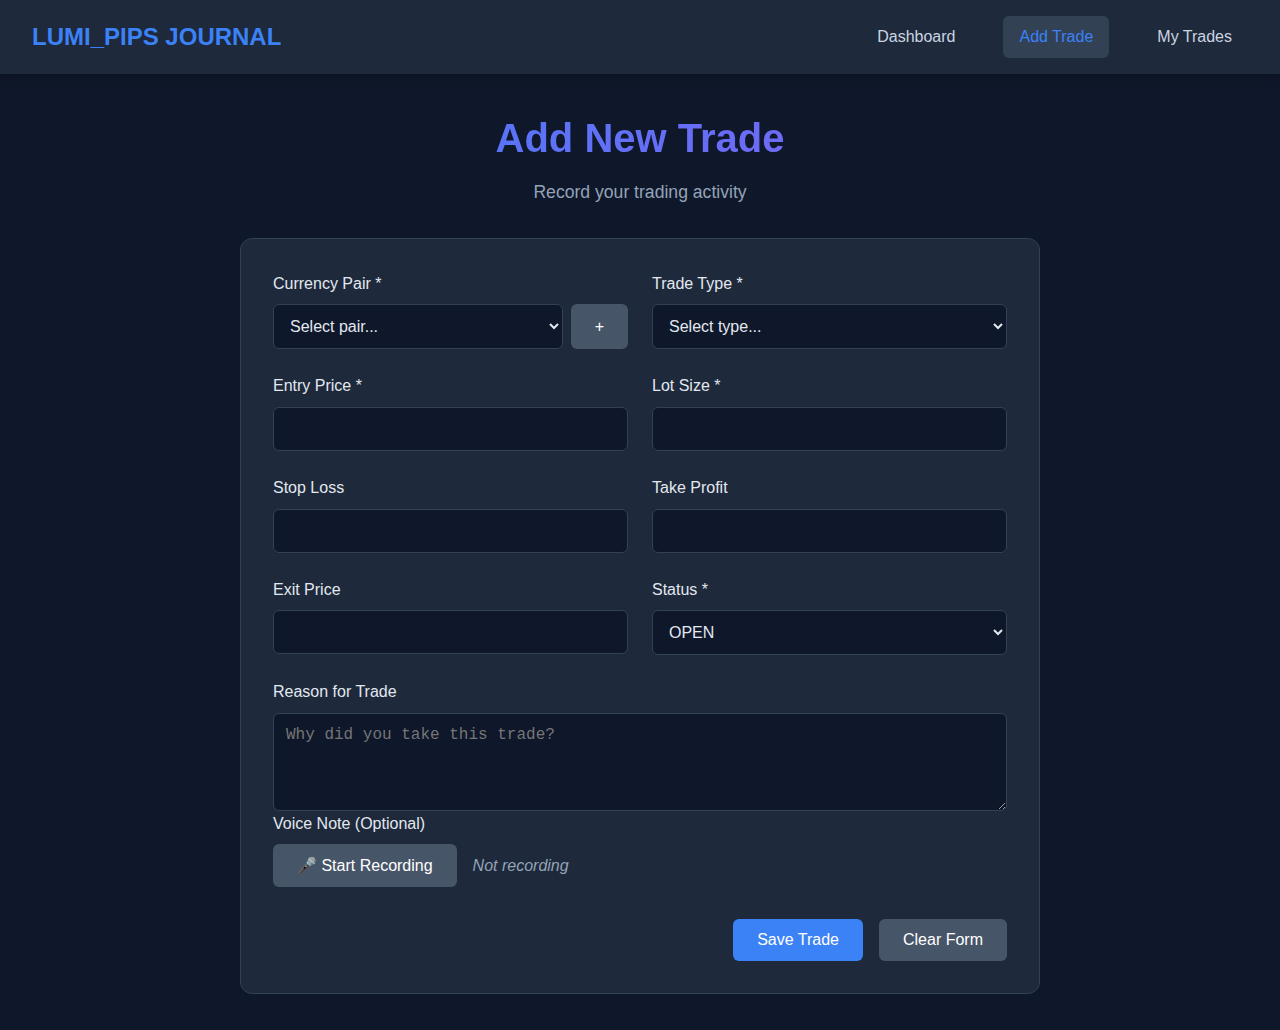
<file: add-trade.html>
<!DOCTYPE html>
<html lang="en">
<head>
    <meta charset="UTF-8">
    <meta name="viewport" content="width=device-width, initial-scale=1.0">
    <title>Add Trade - Forex Journal</title>
    <link rel="stylesheet" href="css/style.css">
</head>
<body>
    <nav class="navbar">
        <div class="nav-brand">LUMI_PIPS JOURNAL</div>
        <div class="nav-links">
            <a href="dashboard.html" class="nav-link">Dashboard</a>
            <a href="add-trade.html" class="nav-link active">Add Trade</a>
            <a href="view-trade.html" class="nav-link">My Trades</a>
        </div>

        <button class="hamburger" id="hamburger">
            <span></span>
            <span></span>
            <span></span>
        </button>

    </nav>

    <!-- mobile navigation  -->
     <div class="mobile-nav" id="mobileNav">
        <div class="moible-nav-links">
            <a href="dashboard.html" class="mobile-nav-link active">Dashboard</a>
            <a href="add-trade.html" class="mobile-nav-link">Add Trade</a>
            <a href="view-trade.html" class="mobile-nav-link">My Trades</a>
        </div>
     </div>

    </nav>

    <div class="container">
        <header class="page-header">
            <h1>Add New Trade</h1>
            <p>Record your trading activity</p>
        </header>

        <form id="tradeForm" class="trade-form">
            <div class="form-grid">
                <div class="form-group">
                    <label for="currencyPair">Currency Pair *</label>
                    <div class="input-with-button">
                        <select id="currencyPair" required>
                            <option value="">Select pair...</option>
                            <option value="EUR/USD">EUR/USD</option>
                            <option value="GBP/USD">GBP/USD</option>
                            <option value="USD/JPY">USD/JPY</option>
                            <option value="AUD/USD">AUD/USD</option>
                            <option value="USD/CAD">USD/CAD</option>
                            <option value="USD/CHF">USD/CHF</option>
                            <option value="NZD/USD">NZD/USD</option>
                        </select>
                        <button type="button" id="addPairBtn" class="btn-secondary">+</button>
                    </div>
                </div>

                <div class="form-group">
                    <label for="tradeType">Trade Type *</label>
                    <select id="tradeType" required>
                        <option value="">Select type...</option>
                        <option value="BUY">BUY</option>
                        <option value="SELL">SELL</option>
                    </select>
                </div>

                <div class="form-group">
                    <label for="entryPrice">Entry Price *</label>
                    <input type="number" id="entryPrice" step="0.00001" required>
                </div>

                <div class="form-group">
                    <label for="lotSize">Lot Size *</label>
                    <input type="number" id="lotSize" step="0.01" required>
                </div>

                <div class="form-group">
                    <label for="stopLoss">Stop Loss</label>
                    <input type="number" id="stopLoss" step="0.00001">
                </div>

                <div class="form-group">
                    <label for="takeProfit">Take Profit</label>
                    <input type="number" id="takeProfit" step="0.00001">
                </div>

                <div class="form-group">
                    <label for="exitPrice">Exit Price</label>
                    <input type="number" id="exitPrice" step="0.00001">
                </div>

                <div class="form-group">
                    <label for="tradeStatus">Status *</label>
                    <select id="tradeStatus" required>
                        <option value="OPEN">OPEN</option>
                        <option value="WIN">WIN</option>
                        <option value="LOSS">LOSS</option>
                    </select>
                </div>
            </div>

            <div class="form-group full-width">
                <label for="tradeReason">Reason for Trade</label>
                <textarea id="tradeReason" rows="4" placeholder="Why did you take this trade?"></textarea>
            </div>

            <div class="form-group full-width">
                <label>Voice Note (Optional)</label>
                <div class="voice-recorder">
                    <button type="button" id="recordBtn" class="btn-secondary">
                        🎤 Start Recording
                    </button>
                    <span id="recordingStatus">Not recording</span>
                    <audio id="audioPlayback" controls style="display: none;"></audio>
                </div>
            </div>

            <div class="form-actions">
                <button type="submit" class="btn-primary">Save Trade</button>
                <button type="button" id="clearForm" class="btn-secondary">Clear Form</button>
            </div>
        </form>
    </div>

    <!-- Add Pair Modal -->
    <div id="addPairModal" class="modal">
        <div class="modal-content">
            <h3>Add New Currency Pair</h3>
            <input type="text" id="newPairInput" placeholder="e.g., EUR/GBP">
            <div class="modal-actions">
                <button id="savePairBtn" class="btn-primary">Save</button>
                <button id="cancelPairBtn" class="btn-secondary">Cancel</button>
            </div>
        </div>
    </div>

    <script src="js/app.js"></script>
    <script src="js/add-trade.js"></script>
     <script src="js/nav.js"></script>
</body>
</html>
</file>
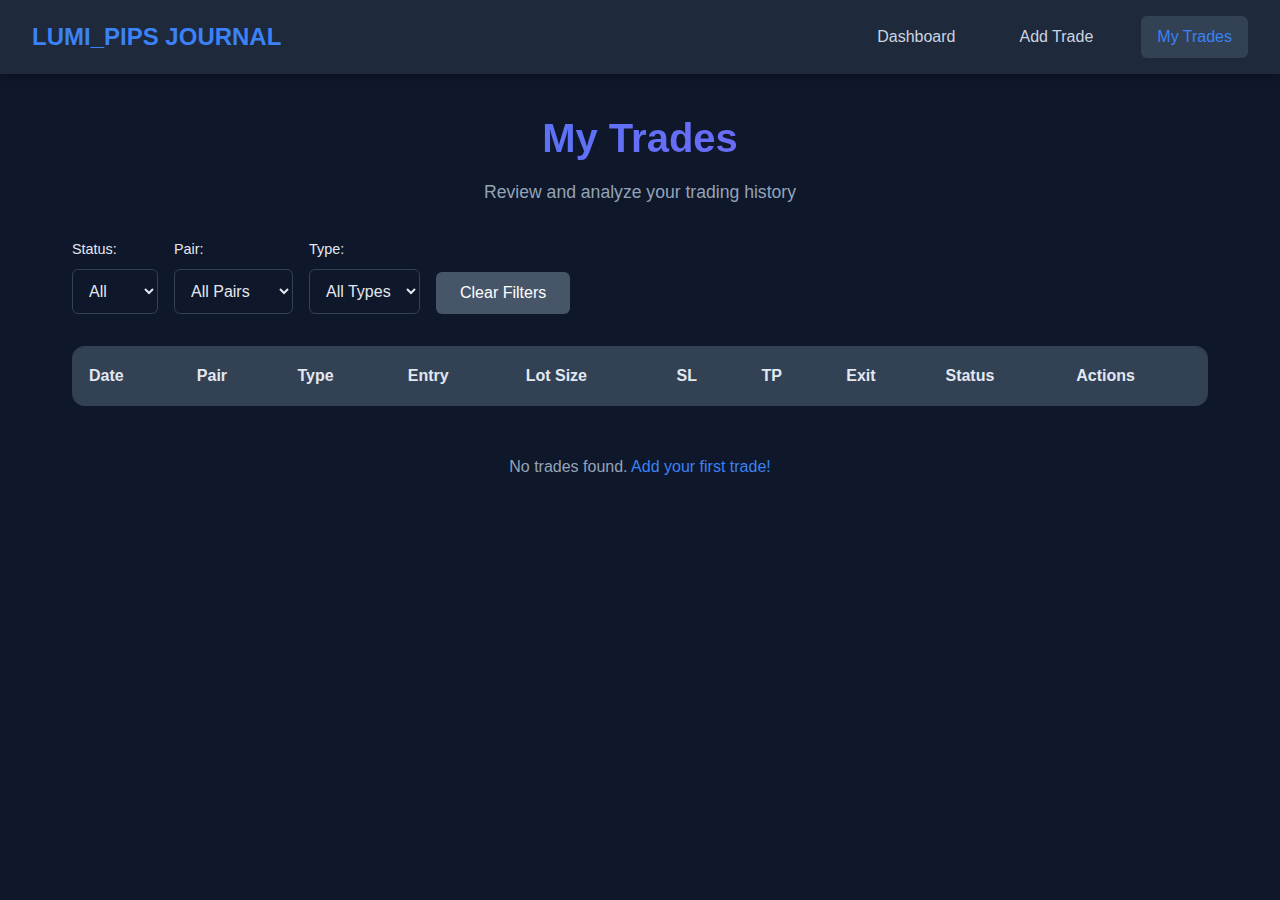
<file: view-trade.html>
<!DOCTYPE html>
<html lang="en">
<head>
    <meta charset="UTF-8">
    <meta name="viewport" content="width=device-width, initial-scale=1.0">
    <title>My Trades - Forex Journal</title>
    <link rel="stylesheet" href="css/style.css">
</head>
<body>
    <nav class="navbar">
        <div class="nav-brand">LUMI_PIPS JOURNAL</div>
        <div class="nav-links">
            <a href="dashboard.html" class="nav-link">Dashboard</a>
            <a href="add-trade.html" class="nav-link">Add Trade</a>
            <a href="view-trade.html" class="nav-link active">My Trades</a>
        </div>

        <button class="hamburger" id="hamburger">
            <span></span>
            <span></span>
            <span></span>
        </button>

    </nav>

    <!-- mobile navigation  -->
     <div class="mobile-nav" id="mobileNav">
        <div class="moible-nav-links">
            <a href="dashboard.html" class="mobile-nav-link active">Dashboard</a>
            <a href="add-trade.html" class="mobile-nav-link">Add Trade</a>
            <a href="view-trade.html" class="mobile-nav-link">My Trades</a>
        </div>
     </div>

    </nav>

    <div class="container">
        <header class="page-header">
            <h1>My Trades</h1>
            <p>Review and analyze your trading history</p>
        </header>

        <div class="filters-section">
            <div class="filter-group">
                <label>Status:</label>
                <select id="statusFilter">
                    <option value="ALL">All</option>
                    <option value="OPEN">Open</option>
                    <option value="WIN">Win</option>
                    <option value="LOSS">Loss</option>
                </select>
            </div>
            <div class="filter-group">
                <label>Pair:</label>
                <select id="pairFilter">
                    <option value="ALL">All Pairs</option>
                </select>
            </div>
            <div class="filter-group">
                <label>Type:</label>
                <select id="typeFilter">
                    <option value="ALL">All Types</option>
                    <option value="BUY">Buy</option>
                    <option value="SELL">Sell</option>
                </select>
            </div>
            <button id="clearFilters" class="btn-secondary">Clear Filters</button>
        </div>

        <div class="trades-table-container">
            <table class="trades-table">
                <thead>
                    <tr>
                        <th>Date</th>
                        <th>Pair</th>
                        <th>Type</th>
                        <th>Entry</th>
                        <th>Lot Size</th>
                        <th>SL</th>
                        <th>TP</th>
                        <th>Exit</th>
                        <th>Status</th>
                        <th>Actions</th>
                    </tr>
                </thead>
                <tbody id="tradesTableBody">
                    <!-- Trades will be loaded here -->
                </tbody>
            </table>
        </div>

        <div id="noTradesMessage" class="no-data" style="display: none;">
            <p>No trades found. <a href="add-trade.html">Add your first trade!</a></p>
        </div>
    </div>

    <!-- Trade Details Modal -->
    <div id="tradeDetailsModal" class="modal">
        <div class="modal-content large">
            <h3>Trade Details</h3>
            <div id="tradeDetailsContent">
                <!-- Trade details will be loaded here -->
            </div>
            <div class="modal-actions">
                <button id="closeDetailsBtn" class="btn-secondary">Close</button>
            </div>
        </div>
    </div>

    <script src="js/app.js"></script>
    <script src="js/view-trades.js"></script>
     <script src="js/nav.js"></script>
</body>
</html>
</file>
<file: css/style.css>
* {
    margin: 0;
    padding: 0;
    box-sizing: border-box;
}

body {
    font-family: 'Segoe UI', Tahoma, Geneva, Verdana, sans-serif;
    background-color: #0f172a;
    color: #e2e8f0;
    line-height: 1.6;
}

.navbar {
    background: #1e293b;
    padding: 1rem 2rem;
    display: flex;
    justify-content: space-between;
    align-items: center;
    box-shadow: 0 2px 10px rgba(0,0,0,0.3);
}

.nav-brand {
    font-size: 1.5rem;
    font-weight: bold;
    color: #3b82f6;
}

.nav-links {
    display: flex;
    gap: 2rem;
}

.nav-link {
    color: #cbd5e1;
    text-decoration: none;
    padding: 0.5rem 1rem;
    border-radius: 0.375rem;
    transition: all 0.3s ease;
}

.nav-link:hover,
.nav-link.active {
    background: #334155;
    color: #3b82f6;
}

.container {
    max-width: 1200px;
    margin: 0 auto;
    padding: 2rem;
}

.page-header {
    margin-bottom: 2rem;
    text-align: center;
}

.page-header h1 {
    font-size: 2.5rem;
    margin-bottom: 0.5rem;
    background: linear-gradient(135deg, #3b82f6, #8b5cf6);
    background-clip: text;
    -webkit-background-clip: text;
    color: transparent;
    -webkit-text-fill-color: transparent;
}

.page-header p {
    color: #94a3b8;
    font-size: 1.1rem;
}

/* Stats Grid */
.stats-grid {
    display: grid;
    grid-template-columns: repeat(auto-fit, minmax(200px, 1fr));
    gap: 1.5rem;
    margin-bottom: 3rem;
}

.stat-card {
    background: #1e293b;
    padding: 1.5rem;
    border-radius: 0.75rem;
    text-align: center;
    border: 1px solid #334155;
    transition: transform 0.3s ease;
}

.stat-card:hover {
    transform: translateY(-5px);
}

.stat-card.win {
    border-color: #10b981;
}

.stat-card.loss {
    border-color: #ef4444;
}

.stat-value {
    font-size: 2.5rem;
    font-weight: bold;
    margin-bottom: 0.5rem;
}

.stat-card.win .stat-value {
    color: #10b981;
}

.stat-card.loss .stat-value {
    color: #ef4444;
}

.stat-label {
    color: #94a3b8;
    font-size: 0.9rem;
}

/* Charts */
.charts-container {
    display: grid;
    grid-template-columns: repeat(auto-fit, minmax(400px, 1fr));
    gap: 2rem;
    margin-bottom: 3rem;
}

.chart-card {
    background: #1e293b;
    padding: 1.5rem;
    border-radius: 0.75rem;
    border: 1px solid #334155;
}

.chart-card h3 {
    margin-bottom: 1rem;
    color: #e2e8f0;
}

/* Forms */
.trade-form {
    background: #1e293b;
    padding: 2rem;
    border-radius: 0.75rem;
    border: 1px solid #334155;
    max-width: 800px;
    margin: 0 auto;
}

.form-grid {
    display: grid;
    grid-template-columns: repeat(auto-fit, minmax(250px, 1fr));
    gap: 1.5rem;
    margin-bottom: 1.5rem;
}

.form-group {
    display: flex;
    flex-direction: column;
}

.form-group.full-width {
    grid-column: 1 / -1;
}

label {
    margin-bottom: 0.5rem;
    color: #e2e8f0;
    font-weight: 500;
}

input, select, textarea {
    background: #0f172a;
    border: 1px solid #334155;
    border-radius: 0.375rem;
    padding: 0.75rem;
    color: #e2e8f0;
    font-size: 1rem;
    transition: border-color 0.3s ease;
}

input:focus, select:focus, textarea:focus {
    outline: none;
    border-color: #3b82f6;
}

.input-with-button {
    display: flex;
    gap: 0.5rem;
}

.input-with-button select {
    flex: 1;
}

/* Buttons */
.btn-primary {
    background: #3b82f6;
    color: white;
    border: none;
    padding: 0.75rem 1.5rem;
    border-radius: 0.375rem;
    cursor: pointer;
    font-size: 1rem;
    transition: background 0.3s ease;
}

.btn-primary:hover {
    background: #2563eb;
}

.btn-secondary {
    background: #475569;
    color: white;
    border: none;
    padding: 0.75rem 1.5rem;
    border-radius: 0.375rem;
    cursor: pointer;
    font-size: 1rem;
    transition: background 0.3s ease;
}

.btn-secondary:hover {
    background: #374151;
}

.form-actions {
    display: flex;
    gap: 1rem;
    justify-content: flex-end;
    margin-top: 2rem;
}

/* Voice Recorder */
.voice-recorder {
    display: flex;
    align-items: center;
    gap: 1rem;
    flex-wrap: wrap;
}

#recordingStatus {
    color: #94a3b8;
    font-style: italic;
}

.recording {
    color: #ef4444 !important;
    animation: pulse 1s infinite;
}

@keyframes pulse {
    0% { opacity: 1; }
    50% { opacity: 0.5; }
    100% { opacity: 1; }
}

/* Modal */
.modal {
    display: none;
    position: fixed;
    top: 0;
    left: 0;
    width: 100%;
    height: 100%;
    background: rgba(0,0,0,0.8);
    z-index: 1000;
    align-items: center;
    justify-content: center;
}

.modal-content {
    background: #1e293b;
    padding: 2rem;
    border-radius: 0.75rem;
    border: 1px solid #334155;
    min-width: 400px;
    max-width: 90vw;
}

.modal-content.large {
    min-width: 600px;
}

.modal-actions {
    display: flex;
    gap: 1rem;
    justify-content: flex-end;
    margin-top: 1.5rem;
}

/* Tables */
.trades-table-container {
    background: #1e293b;
    border-radius: 0.75rem;
    border: 1px solid #334155;
    overflow: hidden;
}

.trades-table {
    width: 100%;
    border-collapse: collapse;
}

.trades-table th,
.trades-table td {
    padding: 1rem;
    text-align: left;
    border-bottom: 1px solid #334155;
}

.trades-table th {
    background: #334155;
    color: #e2e8f0;
    font-weight: 600;
}

.trades-table tr:hover {
    background: #2d3748;
}

.status-open { color: #f59e0b; }
.status-win { color: #10b981; }
.status-loss { color: #ef4444; }

.type-buy { color: #10b981; }
.type-sell { color: #ef4444; }

/* Filters */
.filters-section {
    display: flex;
    gap: 1rem;
    margin-bottom: 2rem;
    flex-wrap: wrap;
    align-items: end;
}

.filter-group {
    display: flex;
    flex-direction: column;
    gap: 0.5rem;
}

.filter-group label {
    margin-bottom: 0;
    font-size: 0.9rem;
}

/* Recent Trades */
.recent-trades {
    background: #1e293b;
    padding: 1.5rem;
    border-radius: 0.75rem;
    border: 1px solid #334155;
}

.trades-list {
    display: flex;
    flex-direction: column;
    gap: 1rem;
}

.trade-item {
    background: #0f172a;
    padding: 1rem;
    border-radius: 0.5rem;
    border-left: 4px solid #3b82f6;
    display: flex;
    justify-content: space-between;
    align-items: center;
}

.trade-item.win {
    border-left-color: #10b981;
}

.trade-item.loss {
    border-left-color: #ef4444;
}

.trade-info {
    display: flex;
    gap: 2rem;
    align-items: center;
}

.trade-pair {
    font-weight: bold;
    font-size: 1.1rem;
}

.trade-meta {
    color: #94a3b8;
    font-size: 0.9rem;
}

.no-data {
    text-align: center;
    padding: 3rem;
    color: #94a3b8;
}

.no-data a {
    color: #3b82f6;
    text-decoration: none;
}

.action-buttons {
    display: flex;
    gap: 0.5rem;
}

.btn-small {
    padding: 0.375rem 0.75rem;
    font-size: 0.875rem;
}

/* Responsive */
@media (max-width: 768px) {
    .container {
        padding: 1rem;
    }
    
    .navbar {
        padding: 1rem;
    }
    
    .nav-links {
        gap: 1rem;
    }
    
    .charts-container {
        grid-template-columns: 1fr;
    }
    
    .form-grid {
        grid-template-columns: 1fr;
    }
    
    .filters-section {
        flex-direction: column;
    }
    
    .trades-table {
        font-size: 0.875rem;
    }
    
    .modal-content {
        min-width: 90vw;
        margin: 1rem;
    }
}



/* Hamburger Menu Styles */
.hamburger {
    display: none;
    flex-direction: column;
    justify-content: space-between;
    width: 30px;
    height: 21px;
    background: transparent;
    border: none;
    cursor: pointer;
    padding: 0;
}

.hamburger span {
    display: block;
    height: 3px;
    width: 100%;
    background: #3b82f6;
    border-radius: 3px;
    transition: all 0.3s ease;
}

.hamburger.active span:nth-child(1) {
    transform: rotate(45deg) translate(6px, 6px);
}

.hamburger.active span:nth-child(2) {
    opacity: 0;
}

.hamburger.active span:nth-child(3) {
    transform: rotate(-45deg) translate(6px, -6px);
}

/* Mobile Navigation */
.mobile-nav {
    display: none;
    position: fixed;
    top: 70px;
    left: 0;
    width: 100%;
    background: #1e293b;
    border-top: 1px solid #334155;
    z-index: 1000;
    box-shadow: 0 4px 10px rgba(0,0,0,0.3);
}

.mobile-nav.active {
    display: block;
}

.mobile-nav-links {
    display: flex;
    flex-direction: column;
    padding: 1rem;
}

.mobile-nav-link {
    color: #cbd5e1;
    text-decoration: none;
    padding: 1rem;
    border-radius: 0.375rem;
    transition: all 0.3s ease;
    border-bottom: 1px solid #334155;
}

.mobile-nav-link:last-child {
    border-bottom: none;
}

.mobile-nav-link:hover,
.mobile-nav-link.active {
    background: #334155;
    color: #3b82f6;
}

/* Enhanced Responsive Design */
@media (max-width: 1024px) {
    .container {
        padding: 1.5rem;
    }
    
    .charts-container {
        grid-template-columns: 1fr;
    }
    
    .stats-grid {
        grid-template-columns: repeat(2, 1fr);
    }
}

@media (max-width: 768px) {
    .navbar {
        padding: 1rem;
        position: relative;
    }
    
    .nav-links {
        display: none;
    }
    
    .hamburger {
        display: flex;
    }
    
    .container {
        padding: 1rem;
    }
    
    .page-header h1 {
        font-size: 2rem;
    }
    
    .stats-grid {
        grid-template-columns: 1fr;
        gap: 1rem;
    }
    
    .stat-card {
        padding: 1rem;
    }
    
    .stat-value {
        font-size: 2rem;
    }
    
    .trade-form {
        padding: 1rem;
        margin: 0;
    }
    
    .form-grid {
        grid-template-columns: 1fr;
        gap: 1rem;
    }
    
    .form-actions {
        flex-direction: column;
    }
    
    .btn-primary,
    .btn-secondary {
        width: 100%;
        margin-bottom: 0.5rem;
    }
    
    .filters-section {
        flex-direction: column;
        align-items: stretch;
    }
    
    .filter-group {
        width: 100%;
    }
    
    .trades-table-container {
        overflow-x: auto;
    }
    
    .trades-table {
        min-width: 800px;
    }
    
    .trade-item {
        flex-direction: column;
        align-items: flex-start;
        gap: 1rem;
    }
    
    .trade-info {
        flex-direction: column;
        align-items: flex-start;
        gap: 0.5rem;
    }
    
    .modal-content {
        min-width: 90vw;
        margin: 1rem;
        padding: 1.5rem;
    }
    
    .modal-content.large {
        min-width: 90vw;
    }
    
    .voice-recorder {
        flex-direction: column;
        align-items: stretch;
        gap: 0.5rem;
    }
    
    .input-with-button {
        flex-direction: column;
        gap: 0.5rem;
    }
    
    .input-with-button select {
        width: 100%;
    }
}

@media (max-width: 480px) {
    .container {
        padding: 0.5rem;
    }
    
    .page-header h1 {
        font-size: 1.75rem;
    }
    
    .page-header p {
        font-size: 1rem;
    }
    
    .chart-card {
        padding: 1rem;
    }
    
    .stat-value {
        font-size: 1.75rem;
    }
    
    .trades-table {
        font-size: 0.8rem;
        min-width: 700px;
    }
    
    .trades-table th,
    .trades-table td {
        padding: 0.5rem;
    }
    
    .action-buttons {
        flex-direction: column;
        gap: 0.25rem;
    }
    
    .btn-small {
        padding: 0.25rem 0.5rem;
        font-size: 0.8rem;
    }
    
    .detail-row {
        flex-direction: column;
        gap: 0.25rem;
        align-items: flex-start;
    }
    
    .detail-label {
        min-width: auto;
        font-size: 0.9rem;
    }
    
    .detail-value {
        text-align: left;
        font-size: 0.9rem;
    }
}

/* Touch-friendly improvements */
@media (hover: none) and (pointer: coarse) {
    .btn-primary,
    .btn-secondary,
    .nav-link,
    .mobile-nav-link {
        min-height: 44px;
        display: flex;
        align-items: center;
        justify-content: center;
    }
    
    input, select, textarea {
        font-size: 16px; /* Prevents zoom on iOS */
    }
    
    .stat-card {
        padding: 1.25rem;
    }
}

/* High-resolution displays */
@media (-webkit-min-device-pixel-ratio: 2), (min-resolution: 192dpi) {
    .navbar {
        border-bottom: 0.5px solid #334155;
    }
    
    .mobile-nav {
        border-top: 0.5px solid #334155;
    }
}

/* Print styles */
@media print {
    .navbar,
    .filters-section,
    .form-actions,
    .action-buttons {
        display: none;
    }
    
    body {
        background: white;
        color: black;
    }
    
    .container {
        max-width: none;
        padding: 0;
    }
    
    .stat-card {
        background: white;
        border: 1px solid #ccc;
    }
    
    .trades-table {
        color: black;
    }
}

/* Reduced motion for accessibility */
@media (prefers-reduced-motion: reduce) {
    * {
        animation-duration: 0.01ms !important;
        animation-iteration-count: 1 !important;
        transition-duration: 0.01ms !important;
    }
    
    .stat-card:hover {
        transform: none;
    }
}



/* Landscape mobile optimizations */
@media (max-width: 768px) and (orientation: landscape) {
    .navbar {
        padding: 0.5rem 1rem;
    }
    
    .mobile-nav {
        max-height: 70vh;
        overflow-y: auto;
    }
    
    .container {
        padding: 0.5rem;
    }
    
    .stats-grid {
        grid-template-columns: repeat(2, 1fr);
    }
}

/* Very small screens */
@media (max-width: 320px) {
    .container {
        padding: 0.25rem;
    }
    
    .page-header h1 {
        font-size: 1.5rem;
    }
    
    .stat-value {
        font-size: 1.5rem;
    }
    
    .trade-form {
        padding: 0.5rem;
    }
}
</file>
